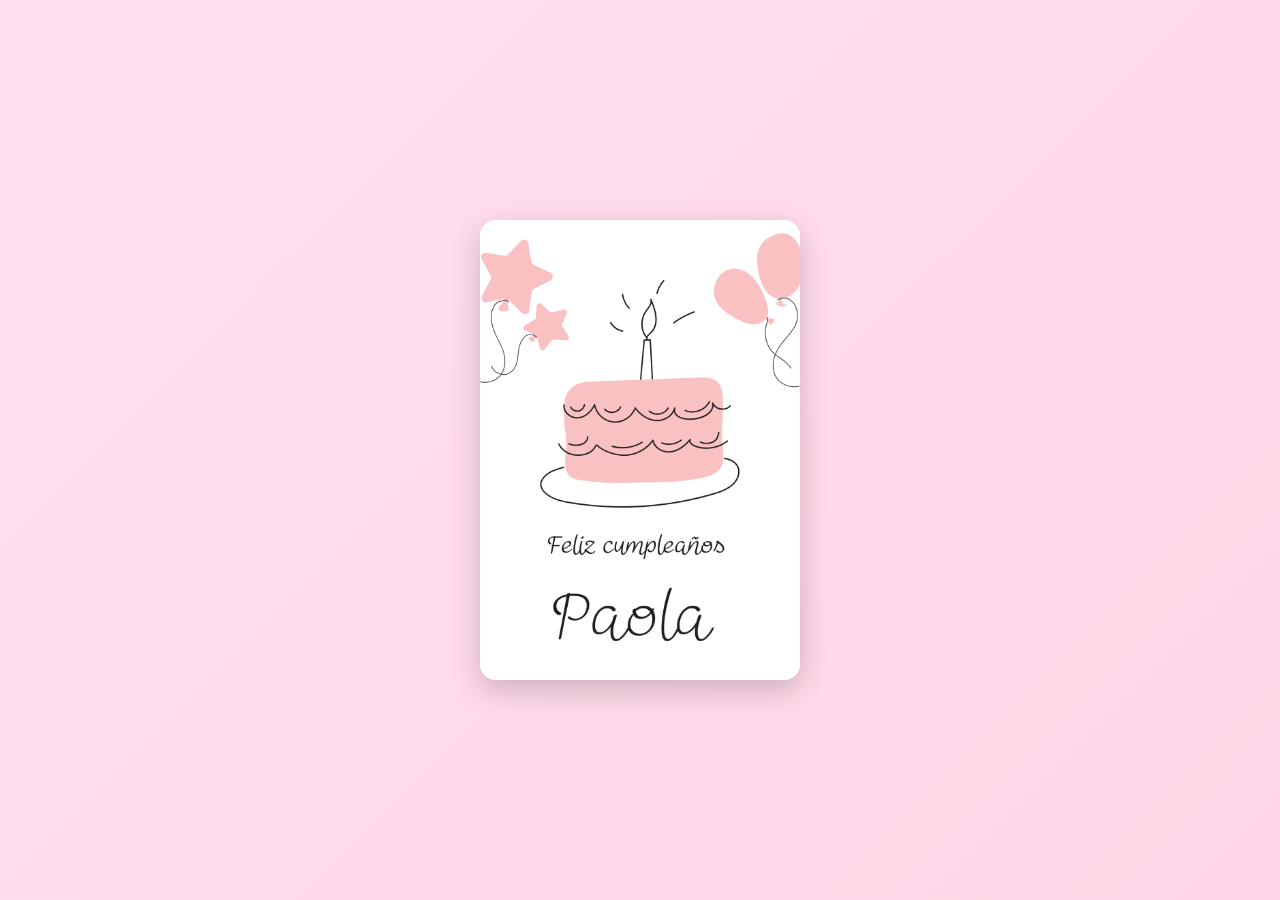
<file: index.html>
<!DOCTYPE html>
<html lang="es">
<head>
  <meta charset="UTF-8">
  <meta name="viewport" content="width=device-width, initial-scale=1">
  <title>Tarjeta de Cumpleaños</title>
  <link rel="stylesheet" href="Carta.css">
</head>
<body>
  <div class="card">
    <div class="card-inner">
      <div class="card-front">
        <img src="Feliz.png" alt="Portada cumpleaños">
      </div>
      <div class="card-back">
        <h2>Feliz Cumpleaños🎉</h2>
        <p>Que tu día esté lleno de sonrisas, abrazos y momentos especiales.</p>
        <p>Te deseo lo mejor. 💖</p>
        <p class="firma">Con aprecio,<br>Criss</p>
      </div>
    </div>
  </div>
</body>
</html>
</file>
<file: Carta.css>
body {
    margin: 0;
    height: 100vh;
    background: linear-gradient(135deg, #ffe0f0, #ffd6e7);
    display: flex;
    justify-content: center;
    align-items: center;
    font-family: 'Segoe UI', sans-serif;
  }
  
  .card {
    width: 320px;
    height: 460px;
    perspective: 1000px;
  }
  
  .card-inner {
    width: 100%;
    height: 100%;
    position: relative;
    transform-style: preserve-3d;
    transition: transform 1s;
  }
  
  .card:hover .card-inner {
    transform: rotateY(180deg);
  }
  
  .card-front,
  .card-back {
    width: 100%;
    height: 100%;
    position: absolute;
    border-radius: 16px;
    backface-visibility: hidden;
    box-shadow: 0 10px 30px rgba(0,0,0,0.2);
    overflow: hidden;
  }
  
  .card-front {
    background-color: #fff;
    display: flex;
    justify-content: center;
    align-items: center;
  }
  
  .card-front img {
    width: 100%;
    height: 100%;
    object-fit: cover;
  }
  
  .card-back {
    background-color: #fff0f5;
    transform: rotateY(180deg);
    text-align: center;
    padding: 30px;
    box-sizing: border-box;
    display: flex;
    flex-direction: column;
    justify-content: center;
    align-items: center;
  }
  
  .card-back h2 {
    color: #d63384;
    font-size: 22px;
    margin-bottom: 15px;
  }
  
  .card-back p {
    color: #555;
    font-size: 16px;
    margin: 8px 0;
  }
  
  .firma {
    margin-top: 30px;
    font-style: italic;
    font-weight: bold;
    color: #b4005a;
  }
</file>
